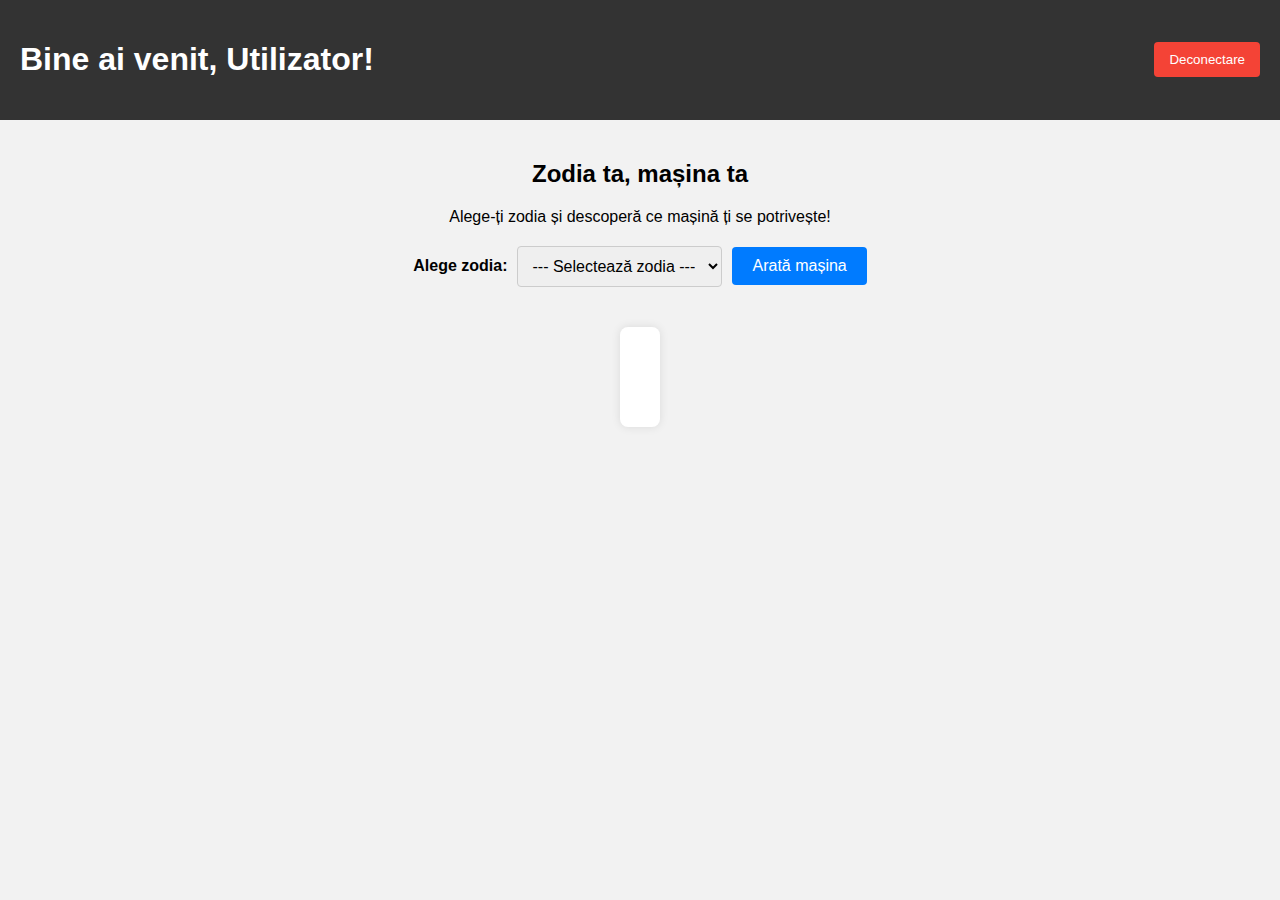
<file: signin-main/pagina-principala.html/index.html>
<!DOCTYPE html>
<html lang="ro">
<head>
  <meta charset="UTF-8" />
  <meta name="viewport" content="width=device-width, initial-scale=1.0" />
  <title>Zodia ta, mașina ta</title>
  <link rel="stylesheet" href="style.css" />
</head>
<body>
  <header>
    <h1>Bine ai venit, <span id="username">Utilizator</span>!</h1>
    <button onclick="logout()">Deconectare</button>
  </header>

  <main>
    <h2>Zodia ta, mașina ta</h2>
    <p>Alege-ți zodia și descoperă ce mașină ți se potrivește!</p>

    <div class="selection-container">
      <label for="zodiac-select">Alege zodia:</label>
      <select id="zodiac-select">
        <option value="" disabled selected>--- Selectează zodia ---</option>
        <option value="Berbec">Berbec</option>
        <option value="Taur">Taur</option>
        <option value="Gemeni">Gemeni</option>
        <option value="Rac">Rac</option>
        <option value="Leu">Leu</option>
        <option value="Fecioară">Fecioară</option>
        <option value="Balanță">Balanță</option>
        <option value="Scorpion">Scorpion</option>
        <option value="Săgetător">Săgetător</option>
        <option value="Capricorn">Capricorn</option>
        <option value="Vărsător">Vărsător</option>
        <option value="Pești">Pești</option>
      </select>
      <button onclick="showCar()">Arată mașina</button>
    </div>

    <div id="result" class="result-container"></div>
  </main>

  <script src="script.js"></script>
</body>
</html>
</file>
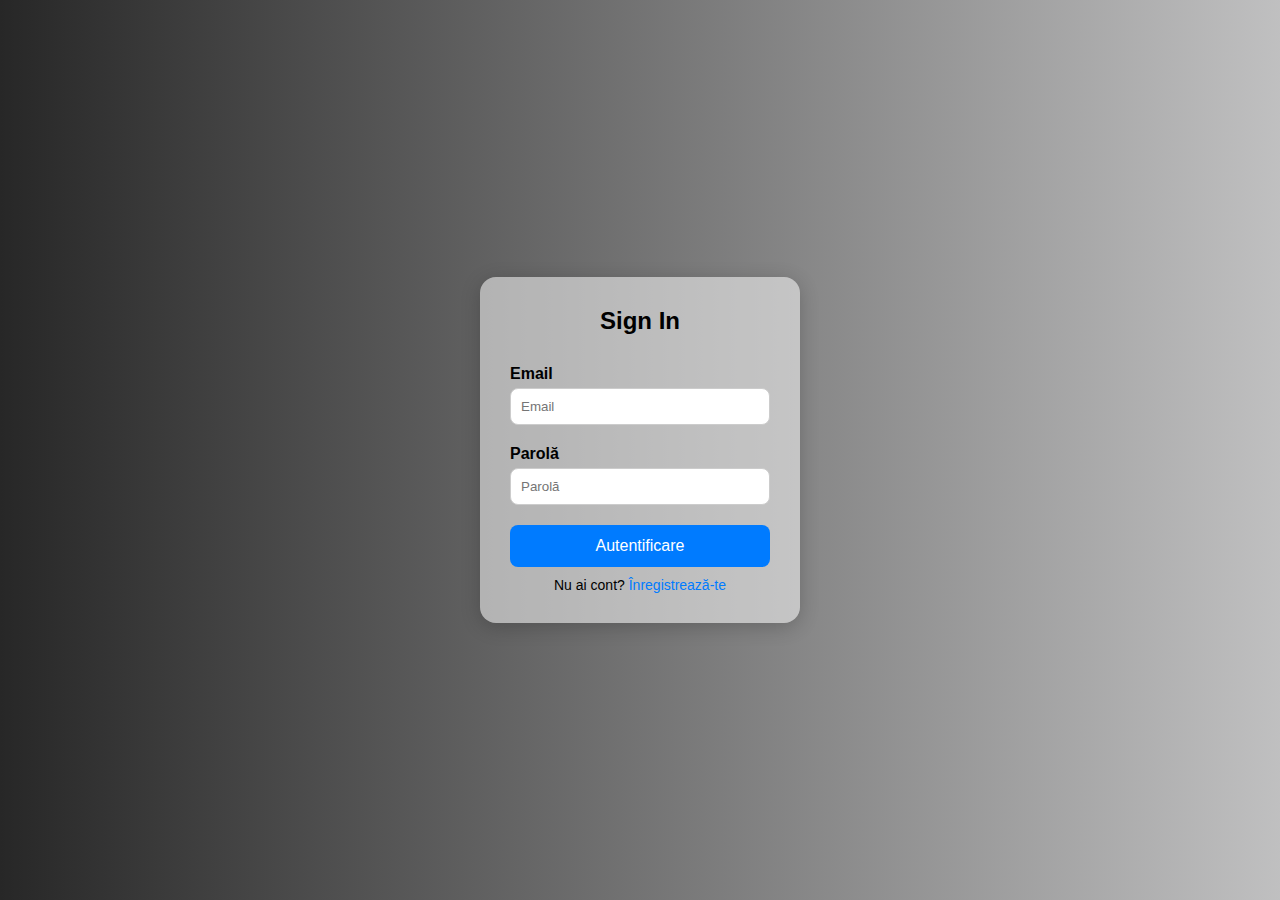
<file: signin-main/signin/index.html>
<!-- signin/index.html -->
<!DOCTYPE html>
<html lang="ro">
<head>
  <meta charset="UTF-8" />
  <meta name="viewport" content="width=device-width, initial-scale=1.0" />
  <title>Sign In</title>
  <link rel="stylesheet" href="style.css" />
</head>
<body class="auth-page">
  <div class="form-container">
    <h2>Sign In</h2>
    <form id="signin-form">
      <label for="email">Email</label>
      <input type="email" id="email" placeholder="Email" required />
      <label for="password">Parolă</label>
      <input type="password" id="password" placeholder="Parolă" required />
      <button type="submit">Autentificare</button>
    </form>
    <p>Nu ai cont? <a href="../signup/signup.html">Înregistrează-te</a></p>
  </div>
  <script src="signin.js"></script>
</body>
</html>
</file>
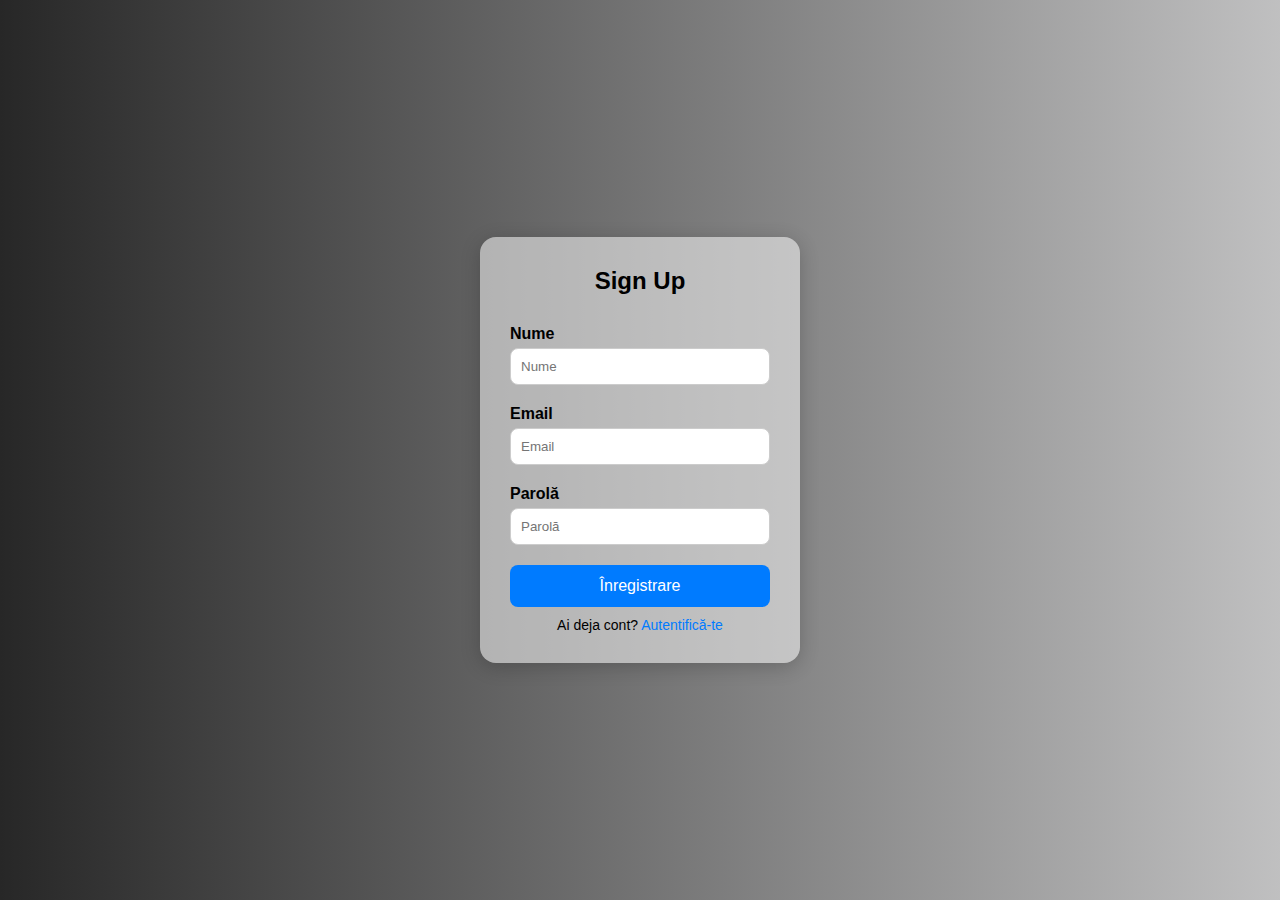
<file: signin-main/signup/signup.html>
<!DOCTYPE html>
<html lang="ro">
<head>
  <meta charset="UTF-8" />
  <meta name="viewport" content="width=device-width, initial-scale=1.0" />
  <title>Sign Up</title>
  <link rel="stylesheet" href="style.css" />
</head>
<body>
  <div class="form-container">
    <h2>Sign Up</h2>
    <form id="signup-form">
      <label for="name">Nume</label>
      <input type="text" id="name" placeholder="Nume" required />
      <label for="email">Email</label>
      <input type="email" id="email" placeholder="Email" required />
      <label for="password">Parolă</label>
      <input type="password" id="password" placeholder="Parolă" required />
      <button type="submit">Înregistrare</button>
    </form>
    <p>Ai deja cont? <a href="../signin/index.html">Autentifică-te</a></p>
  </div>
  <script src="signup.js"></script>
</body>
</html>
</file>
<file: signin-main/pagina-principala.html/style.css>
body {
  font-family: Arial terrains, sans-serif;
  background-color: #f2f2f2;
  margin: 0;
  padding: 0;
}

header {
  background-color: #333;
  color: white;
  padding: 20px;
  display: flex;
  justify-content: space-between;
  align-items: center;
}

header button {
  background-color: #f44336;
  color: white;
  border: none;
  padding: 10px 15px;
  cursor: pointer;
  border-radius: 4px;
}

header button:hover {
  background-color: #d32f2f;
}

main {
  padding: 20px;
  text-align: center;
}

.selection-container {
  margin: 20px 0;
  display: flex;
  justify-content: center;
  align-items: center;
  gap: 10px;
}

.selection-container label {
  font-weight: bold;
}

.selection-container select {
  padding: 10px;
  border-radius: 4px;
  border: 1px solid #ccc;
  font-size: 16px;
}

.selection-container button {
  background-color: #007bff;
  color: white;
  border: none;
  padding: 10px 20px;
  cursor: pointer;
  border-radius: 4px;
  font-size: 16px;
}

.selection-container button:hover {
  background-color: #0056b3;
}

.result-container {
  margin-top: 20px;
  background-color: white;
  padding: 20px;
  border-radius: 8px;
  box-shadow: 0 0 10px rgba(0, 0, 0, 0.1);
  display: inline-block;
  min-height: 60px;
}

.result-container h3 {
  margin-bottom: 10px;
  color: #333;
}

.result-container p {
  color: #555;
}
</file>
<file: signin-main/signin/style.css>
* {
  box-sizing: border-box;
  margin: 0;
  padding: 0;
}

body {
  height: 100vh;
  background: linear-gradient(to right, #000000d8, #3333354f); /* fundal colorat */
  font-family: Arial, sans-serif;
  display: flex;
  justify-content: center;
  align-items: center;
}

.form-container {
  background-color: rgba(255, 255, 255, 0.521); /* semitransparent */
  padding: 30px;
  border-radius: 16px;
  box-shadow: 0 4px 20px rgba(0, 0, 0, 0.2);
  width: 320px;
  display: flex;
  flex-direction: column;
  align-items: center;
}

h2 {
  margin-bottom: 20px;
  text-align: center;
}

form {
  width: 100%;
  display: flex;
  flex-direction: column;
}

label {
  margin-top: 10px;
  margin-bottom: 5px;
  font-weight: bold;
}

input {
  width: 100%;
  padding: 10px;
  margin-bottom: 10px;
  border: 1px solid #ccc;
  border-radius: 8px;
}

button {
  width: 100%;
  padding: 12px;
  background-color: #007bff;
  color: white;
  border: none;
  border-radius: 8px;
  font-size: 16px;
  cursor: pointer;
  margin-top: 10px;
  transition: background-color 0.3s ease;
}

button:hover {
  background-color: #0056b3;
}

p {
  margin-top: 10px;
  font-size: 14px;
}

a {
  color: #007bff;
  text-decoration: none;
}
a:hover {
  text-decoration: underline;
}
</file>
<file: signin-main/signup/style.css>
* {
  box-sizing: border-box;
  margin: 0;
  padding: 0;
}

body {
  height: 100vh;
  background: linear-gradient(to right, #000000d8, #3333354f); /* fundal colorat */
  font-family: Arial, sans-serif;
  display: flex;
  justify-content: center;
  align-items: center;
}

.form-container {
  background-color: rgba(255, 255, 255, 0.521); /* semitransparent */
  padding: 30px;
  border-radius: 16px;
  box-shadow: 0 4px 20px rgba(0, 0, 0, 0.2);
  width: 320px;
  display: flex;
  flex-direction: column;
  align-items: center;
}

h2 {
  margin-bottom: 20px;
  text-align: center;
}

form {
  width: 100%;
  display: flex;
  flex-direction: column;
}

label {
  margin-top: 10px;
  margin-bottom: 5px;
  font-weight: bold;
}

input {
  width: 100%;
  padding: 10px;
  margin-bottom: 10px;
  border: 1px solid #ccc;
  border-radius: 8px;
}

button {
  width: 100%;
  padding: 12px;
  background-color: #007bff;
  color: white;
  border: none;
  border-radius: 8px;
  font-size: 16px;
  cursor: pointer;
  margin-top: 10px;
  transition: background-color 0.3s ease;
}

button:hover {
  background-color: #0056b3;
}

p {
  margin-top: 10px;
  font-size: 14px;
}

a {
  color: #007bff;
  text-decoration: none;
}
a:hover {
  text-decoration: underline;
}
</file>
